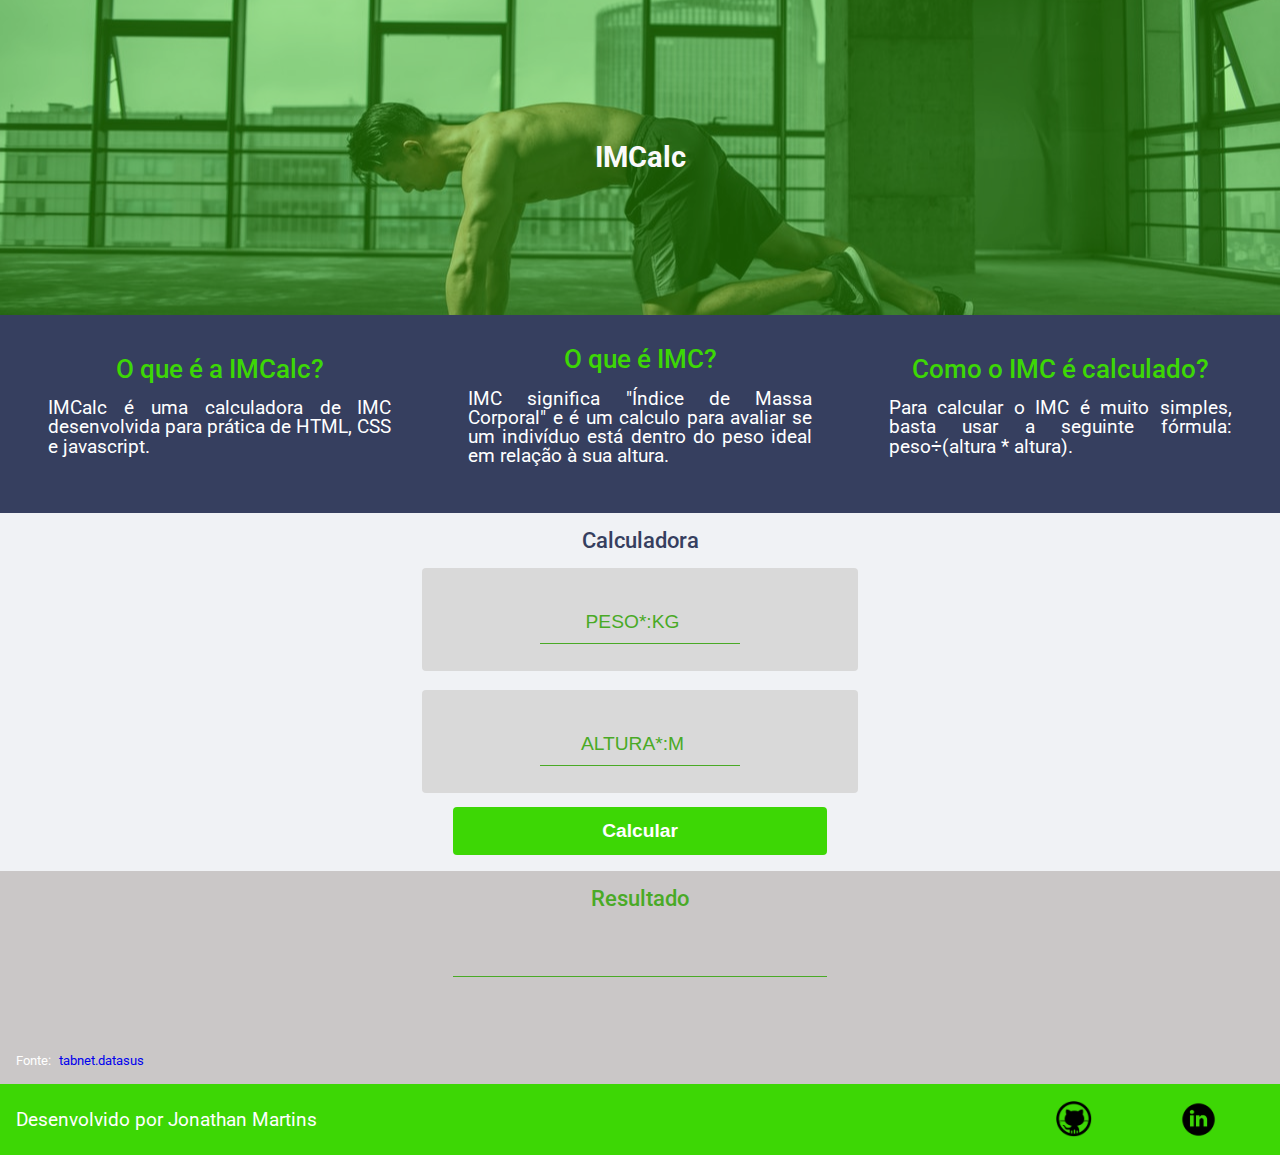
<file: index.html>
<!DOCTYPE html>
<html lang="pt-br">
  <head>
    <meta charset="UTF-8" />
    <meta name="viewport" content="width=device-width, initial-scale=1.0" />
    <meta http-equiv="X-UA-Compatible" content="ie=edge" />
    <link rel="stylesheet" href="./css/base/style.css" />
    <link rel="preconnect" href="https://fonts.gstatic.com" />
    <link
      href="https://fonts.googleapis.com/css2?family=Roboto:wght@400;500;700&display=swap"
      rel="stylesheet"
    />
    <link rel="stylesheet" href="./css/header.css" />
    <link rel="stylesheet" href="./css/presentation.css" />
    <link rel="stylesheet" href="./css/card.css" />
    <link rel="stylesheet" href="./css/result.css" />
    <link rel="stylesheet" href="./css/footer.css" />
    <title>IMCalc</title>
  </head>
  <body>
    <header class="header">
      <div class="header__banner">
        <h1 class="header__title">IMCalc</h1>
      </div>
    </header>

    <main class="container">
      <section class="presentation">
        <div class="presentation__box">
          <h2 class="presentation__title">O que é a IMCalc?</h2>
          <p class="presentation__paragraph">
            IMCalc é uma calculadora de IMC desenvolvida para prática de HTML,
            CSS e javascript.
          </p>
        </div>

        <div class="presentation__box">
          <h2 class="presentation__title">O que é IMC?</h2>
          <p class="presentation__paragraph">
            IMC significa "Índice de Massa Corporal" e é um calculo para avaliar
            se um indivíduo está dentro do peso ideal em relação à sua altura.
          </p>
        </div>

        <div class="presentation__box">
          <h2 class="presentation__title">Como o IMC é calculado?</h2>
          <p class="presentation__paragraph">
            Para calcular o IMC é muito simples, basta usar a seguinte fórmula:
            peso÷(altura * altura).
          </p>
        </div>
      </section>

      <section class="card">
        <h3 class="card__title">Calculadora</h3>

        <div class="card__input-group">
          <label for="peso" class="sr-only">Peso* </label>
          <input
            type="number"
            name="peso"
            id="peso"
            placeholder="Peso*:kg"
            required
            class="card__input"
            data-tipo="peso"
            aria-label="Peso"
          />
        </div>

        <div class="card__input-group">
          <label for="altura" class="sr-only">Altura* </label>
          <input
            type="number"
            name="altura"
            id="altura"
            placeholder="Altura*:m"
            required
            class="card__input"
            data-tipo="altura"
            aria-label="Altura"
          />
        </div>

        <button class="card__calcular" data-tipo="botao-calcular" type="submit">
          Calcular
        </button>
      </section>

      <section class="result">
        <h3 class="result__title">Resultado</h3>
        <label for="resp" class="sr-only">IMC: </label>
        <div class="result__container">
          <input
            type="text"
            class="result__output"
            readonly
            data-tipo="resultado"
          />
        </div>

        <div class="result__reset-container">
          <button
            type="reset"
            class="result__reset"
            data-tipo="botao-reset"
            disabled
          >
            Limpar
          </button>
        </div>

        <p class="result__source">
          Fonte:
          <a
            href="http://tabnet.datasus.gov.br/cgi-win/SISVAN/CNV/notas_sisvan.html"
            target="_blank"
            >tabnet.datasus</a
          >
        </p>
      </section>
    </main>

    <footer class="footer">
      <p>Desenvolvido por Jonathan Martins</p>
      <ul class="icons__list">
        <li class="icons__list-item">
          <a href="https://github.com/jonsmartins52" target="_blank">
            <img
              class="icons-list__img"
              src="./assets/img/github-icon.jpg"
              alt="Github"
            />
          </a>
        </li>
        <li class="icons__list-item">
          <a
            href="https://www.linkedin.com/in/jonathansantosmartins/"
            target="_blank"
          >
            <img
              class="icons-list__img"
              src="./assets/img/iconfinder_LinkedIn_367594.png"
              alt="LinkedIn"
            />
          </a>
        </li>
      </ul>
    </footer>
    <script type="module" src="../src/app.js"></script>
  </body>
</html>
</file>
<file: css/header.css>
.header {
  align-items: center;
  display: flex;
  background: rgb(61, 215, 5);
  width: 100%;
}

.header__title {
  color: #fafafa;
  font-size: 1.6rem;
  font-weight: 700;
  margin: 1.2rem;
}

@media (min-width: 720px) {
  .header {
    background: url("../assets/img/pexels-li-sun-2294361.jpg") no-repeat
      center/80%;
    background-size: cover;
    height: 35vh;
  }

  .header__banner {
    position: relative;
    opacity: 1;
    display: flex;
    align-items: center;
    justify-content: center;
  }

  .header__banner::after {
    content: "";
    position: absolute;
    top: 0;
    bottom: 0;
    left: 0;
    right: 0;
    background-color: rgba(61, 215, 5, 0.4);
  }

  .header__banner {
    width: 100%;
    height: 100%;
  }

  .header__title {
    font-size: 1.8rem;
    position: relative;
    z-index: 1;
  }
}
</file>
<file: css/presentation.css>
.presentation {
  background: var(--dark-blue);
  padding: 1rem;
  width: 100%;
}

.presentation__title {
  color: var(--light-green);
  text-align: center;
  font-size: 1.6rem;
  font-weight: 500;
}

.presentation__paragraph {
  color: #fff;
  font-size: 1.2rem;
  margin: 1rem;
  text-align: justify;
}

@media (min-width: 720px) {
  .presentation {
    display: grid;
    grid-template-columns: repeat(3, 1fr);
    gap: 0.8rem;
  }

  .presentation__box {
    display: flex;
    flex-direction: column;
    align-items: center;
    justify-content: center;
    padding: 1rem;
  }
}
</file>
<file: css/card.css>
.card {
  align-items: center;
  display: flex;
  flex-direction: column;
  height: 100%;
  padding: 1rem;
  width: 100%;
}

.card__title {
  color: var(--dark-blue);
  font-size: 1.4rem;
  font-weight: 500;
  margin-bottom: 1rem;
}

.card__input-group {
  align-items: center;
  background: #d9d9d9;
  border-radius: 0.25rem;
  display: flex;
  flex-direction: column;
  padding: 1.2rem;
  width: 80%;
}

.card__input-group:nth-child(2) {
  margin-bottom: 1.2rem;
}

.card__input {
  border: none;
  border-bottom: 1px solid var(--green);
  background: #d9d9d9;
  color: var(--green);
  display: block;
  font-size: 1.2rem;
  font-weight: 500;
  margin-top: 0.9rem;
  margin-bottom: 0.5rem;
  padding: 0.6rem;
  width: 100%;
}

.card__input--invalido {
  border: none;
  border-bottom: 1px solid var(--red);
  background: #d9d9d9;
  color: var(--red);
  display: block;
  font-size: 1.2rem;
  font-weight: 500;
  margin-top: 0.9rem;
  margin-bottom: 0.5rem;
  padding: 0.6rem;
  width: 100%;
}

.card__input--invalido::placeholder {
  color: var(--red);
  font-size: 1.2rem;
  text-transform: uppercase;
}

.card__input::placeholder {
  color: var(--green);
  font-size: 1.2rem;
  text-transform: uppercase;
}

.card__input-group input:focus {
  outline: double var(--light-green);
}

.card__calcular {
  background: var(--light-green);
  border: none;
  border-radius: 0.25rem;
  color: #fff;
  font-size: 1.2rem;
  font-weight: 700;
  margin-top: 0.9rem;
  padding: 0.8rem;
  width: 80%;
}

@media (min-width: 720px) {
  .card__input-group {
    width: 35%;
  }

  .card__input {
    width: 50%;
    text-align: center;
  }

  .card__input--invalido {
    width: 50%;
    text-align: center;
  }

  .card__calcular {
    width: 30%;
    cursor: pointer;
    transition: filter 0.2s;
  }

  .card__calcular:hover {
    filter: brightness(0.9);
  }
}
</file>
<file: css/result.css>
.result {
  background: #cac7c7;
  padding: 1rem;
  width: 100%;
}

.result__title {
  color: var(--green);
  font-size: 1.4rem;
  font-weight: 500;
  margin-bottom: 1.2rem;
  text-align: center;
}

.result__container {
  display: flex;
  flex-direction: column;
  align-items: center;
}

.result__output {
  background-color: #cac7c7;
  border: none;
  border-bottom: 1px solid var(--green);
  font-size: 1.2rem;
  font-weight: 700;
  padding: 0.8rem;
  text-align: center;
  width: 100%;
}

.result__output:focus {
  outline: double var(--light-green);
}

.result__message--underweight {
  font-size: 1.2rem;
  font-weight: 600;
  margin-top: 1.2rem;
}

.result__message--normal {
  color: var(--green);
  font-size: 1.2rem;
  font-weight: 600;
  margin-top: 1.2rem;
}

.result__message--overweight {
  color: var(--yellow);
  font-size: 1.2rem;
  font-weight: 600;
  margin-top: 1.2rem;
}

.result__message--obesity {
  color: var(--red);
  font-size: 1.2rem;
  font-weight: 600;
  margin-top: 1.2rem;
}

.result__reset-container {
  display: flex;
  align-items: center;
  justify-content: center;
  margin: 0.9rem 0;
}

.result__reset {
  background-color: #4e5e97;
  border: none;
  border-radius: 0.25rem;
  color: #fff;
  font-size: 1.2rem;
  font-weight: 700;
  padding: 0.8rem;
  visibility: hidden;
}

@keyframes button-appear {
  /* to {
    opacity: 1;
  } */
  0% {
    visibility: hidden;
  }
  100% {
    visibility: visible;
  }
}

@keyframes button-desappear {
  /* to {
    opacity: 0;
  } */
  0% {
    visibility: visible;
  }
  100% {
    visibility: hidden;
  }
}

.result__reset--disabled {
  background: #b3b3ff;
  border: none;
  border-radius: 0.25rem;
  color: #fff;
  font-size: 1.2rem;
  font-weight: 700;
  padding: 0.8rem;
  opacity: 0;
  animation: button-appear 2s ease-in-out forwards;
}

.result__source {
  color: #fff;
  font-size: 1rem;
  margin-top: 1rem;
  word-spacing: 0.3rem;
}

.result__source a {
  text-decoration: none;
  cursor: pointer;
}

@media (min-width: 720px) {
  .result__output {
    width: 30%;
  }

  .result__message--underweight {
    font-size: 0.9rem;
  }

  .result__message--normal {
    font-size: 0.9rem;
  }

  .result__message--overweight {
    font-size: 0.9rem;
  }

  .result__message--obesity {
    font-size: 0.9rem;
  }

  .result__source {
    font-size: 0.8rem;
  }

  .result__reset {
    width: 15%;
    cursor: pointer;
    transition: filter 0.2s;
  }

  .result__reset--disabled {
    width: 15%;
    color: #d9d9d9;
  }

  .result__reset:hover {
    filter: brightness(0.9);
  }
}
</file>
<file: css/footer.css>
.footer {
  background: var(--light-green);
  padding: 1rem;
}

.footer p {
  color: #fff;
  font-size: 1.2rem;
  text-align: center;
}

.icons__list {
  display: flex;
  flex-direction: column;
  margin-top: 1rem;
}

.icons__list-item a {
  display: flex;
  align-items: center;
  justify-content: center;
}

.icons-list__img {
  width: 20%;
}

@media (min-width: 720px) {
  .footer {
    display: flex;
    align-items: center;
    justify-content: space-between;
    width: 100%;
  }

  .icons__list {
    display: flex;
    align-items: center;
    flex-direction: row;
    justify-content: center;
    margin-top: 0;
    width: 20%;
  }

  .icons-list__img {
    width: 30%;
  }
}
</file>
<file: css/base/style.css>
@import url(_reset.css);
@import url(_variaveis.css);

* {
  box-sizing: border-box;
}

body {
  font-family: "Roboto", sans-serif;
  background: #f0f2f5;
  height: 100vh;
}

.container {
  margin: 0 auto;
}

.sr-only {
  position: absolute;
  width: 1px;
  height: 1px;
  padding: 0;
  margin: -1px;
  overflow: hidden;
  clip: rect(0, 0, 0, 0);
  white-space: nowrap;
  border-width: 0;
}
</file>
